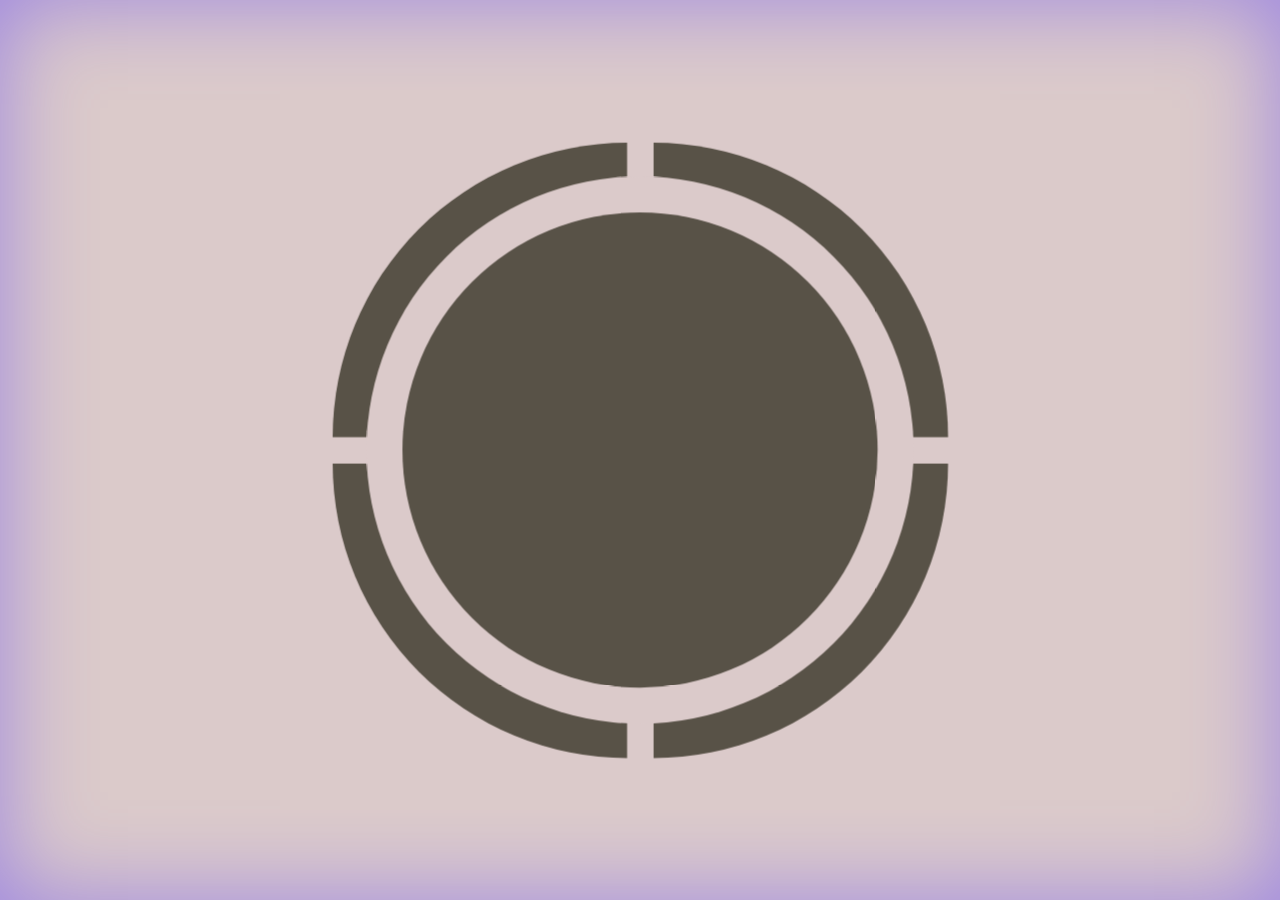
<file: index.html>
<!DOCTYPE html>
<html lang="en">
<head>
    <title>LinMinae's Card｜林泉苗名刺</title>
    <style>
    @import url(LinMinae.css);
    </style>
</head>
<body>
	
	<div class="wrap">
	  <a href="&#109;&#x61;&#x69;&#x6c;&#x74;&#111;&#x3a;&#76;&#105;&#110;&#x4d;&#x69;&#110;&#97;&#x65;&#64;&#103;&#109;&#x61;&#105;&#108;&#x2e;&#99;&#x6f;&#x6d;" target="_blank"><div></div></a>
	  <a href="https://bit.ly/3YiqKir" target="_blank"><div></div></a>
	  <a href="https://bit.ly/3BnAfRH" target="_blank"><div></div></a>
	  <a href="https://bit.ly/3gRYi1q" target="_blank"><div></div></a>
	  <a href="https://bit.ly/linminae" target="_blank"><div></div></a>
	</div>
</body>
</html>
</file>
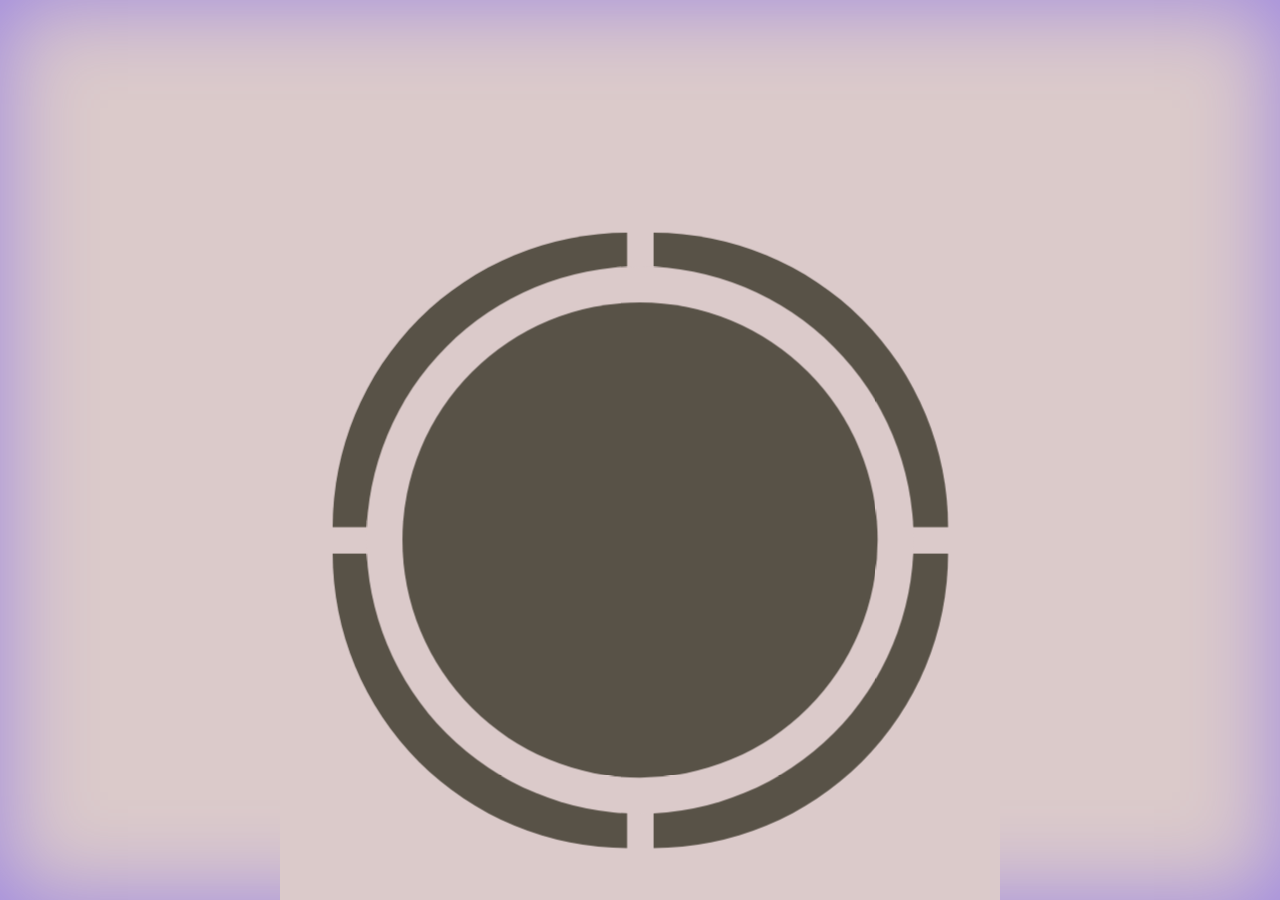
<file: LinMinae.html>
<!DOCTYPE html>
<html lang="en">
<head>
    <title>林泉苗名刺／LinMinae's Card</title>
    <style>
    @import url(LinMinae.css);
    </style>
</head>
<body>
	<span><span></span></span>
	<div class="wrap">
	  <a href="mailto:LinMinae@gmail.com"><div></div></a>
	  <a href="https://bit.ly/33oJoN6"><div></div></a>
	  <a href="https://bit.ly/3gRYi1q"><div></div></a>
	  <a href="https://bit.ly/3BnAfRH"><div></div></a>
	  <a href="https://bit.ly/LinMinae"><div></div></a>
	</div>
</body>
</html>
</file>
